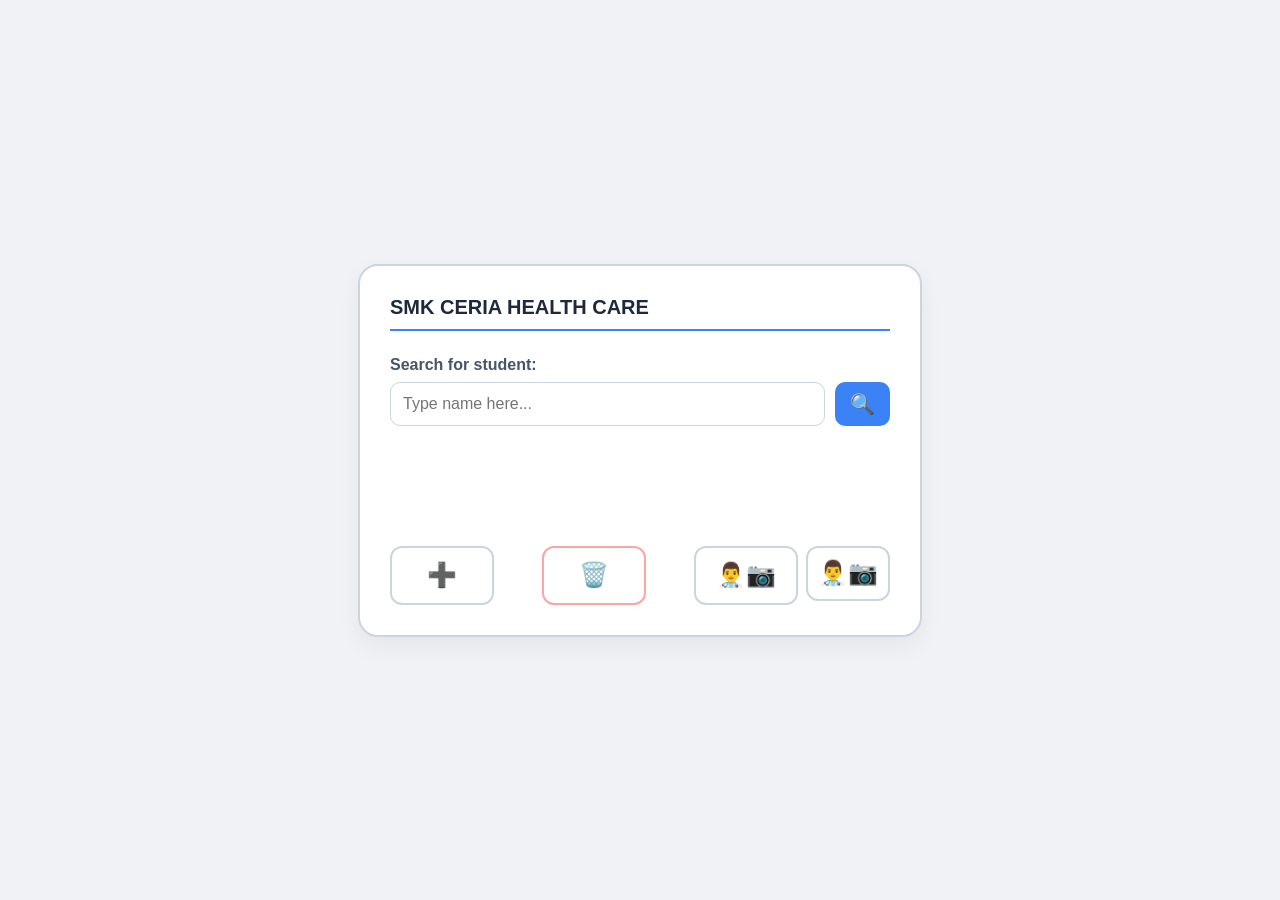
<file: Android-app/app/src/main/assets/health-care-main/index.html>
<!DOCTYPE html>
<html lang="en">
<head>
    <meta charset="UTF-8">
    <meta name="viewport" content="width=device-width, initial-scale=1.0">
    <title>Dashboard - SMK CERIA HEALTH CARE</title>
    <style>
        body {
            font-family: Arial, Helvetica, sans-serif;
            display: flex;
            justify-content: center;
            align-items: center;
            min-height: 100vh;
            margin: 0;
            background-color: #f0f2f5;
        }

        .dashboard-container {
            background-color: white;
            padding: 30px;
            width: 500px;
            border-radius: 20px;
            border: 2px solid #cbd5e1;
            box-shadow: 0 10px 25px rgba(0, 0, 0, 0.05);
            position: relative;
        }

        h2 {
            margin-top: 0;
            font-size: 20px;
            color: #1e293b;
            border-bottom: 2px solid #3b82f6;
            padding-bottom: 10px;
            margin-bottom: 25px;
        }

        .search-section {
            margin-bottom: 20px;
        }

        label {
            display: block;
            font-weight: bold;
            margin-bottom: 8px;
            color: #475569;
        }

        .search-box {
            display: flex;
            gap: 10px;
        }

        input {
            flex-grow: 1;
            border: 1.5px solid #cbd5e1;
            border-radius: 10px;
            padding: 12px;
            font-size: 16px;
            outline: none;
        }

        .btn-search {
            background-color: #3b82f6;
            color: white;
            border: none;
            border-radius: 10px;
            padding: 0 15px;
            cursor: pointer;
            font-size: 20px;
        }

        #results-area {
            margin-top: 20px;
            min-height: 60px;
        }

        .result-card {
            display: flex;
            justify-content: space-between;
            background-color: #ECEFF1;
            border: 1.5px solid #CFD8DC;
            padding: 15px;
            border-radius: 10px;
            font-weight: bold;
            color: #263238;
        }

        .action-bar {
            margin-top: 40px;
            display: flex;
            justify-content: space-between;
            align-items: center;
        }

        .icon-btn {
            min-width: 80px;
            height: 55px;
            border: 2px solid #cbd5e1;
            background-color: white;
            border-radius: 12px;
            display: flex;
            justify-content: center;
            align-items: center;
            font-size: 24px;
            cursor: pointer;
            position: relative;
            transition: all 0.2s;
            text-decoration: none;
            color: black;
            padding: 0 10px;
        }

        .icon-btn:hover {
            border-color: #3b82f6;
            background-color: #eff6ff;
            transform: translateY(-3px);
        }

        .icon-btn::after {
            content: attr(data-tooltip);
            position: absolute;
            bottom: 65px;
            background-color: #1e293b;
            color: white;
            font-size: 12px;
            padding: 5px 10px;
            border-radius: 5px;
            white-space: nowrap;
            opacity: 0;
            pointer-events: none;
            transition: opacity 0.2s;
        }

        .icon-btn:hover::after {
            opacity: 1;
        }

        /* Removed btn-emergency styles */
        .btn-camera:hover { background-color: #f0fdf4; border-color: #22c55e; }

        /* Red Reset Button Style */
        .btn-reset {
            color: #ef4444 !important;
            border-color: #fca5a5 !important;
        }

        .btn-reset:hover {
            background-color: #fef2f2 !important;
            border-color: #ef4444 !important;
            transform: translateY(-2px);
        }
    </style>
</head>
<body>

    <div class="dashboard-container">
        <h2>SMK CERIA HEALTH CARE</h2>

        <div class="search-section">
            <label>Search for student:</label>
            <div class="search-box">
                <input type="text" id="searchInput" placeholder="Type name here...">
                <button class="btn-search" onclick="showResult()">🔍</button>
            </div>
        </div>

        <div id="results-area"></div>

        <div class="action-bar">
            <a href="add-profile.html" class="icon-btn" data-tooltip="Add Student Profile">➕</a>
            
            <a href="reset.html" class="icon-btn btn-reset" data-tooltip="Erase all data (Temporary)">🗑️</a>
            
            <div style="display: flex; gap: 8px;">
                <a href="camera.html" class="icon-btn btn-camera" data-tooltip="Camera Test">👨‍⚕️📷</a>

                <button onclick="startAndroidCamera()" class="icon-btn btn-camera" data-tooltip="Camera Test" style="border: 2px solid #cbd5e1; background: white;">👨‍⚕️📷</button>

                <script>
                    function startAndroidCamera() {
                        if (window.Android) {
                            window.Android.startAIScan(); // 调用 Android 端的接口
                        } else {
                            // 如果是在普通浏览器打开，就走原来的逻辑或提示
                            window.location.href = "camera.html";
                        }
                    }

                    // ... 原有的 showResult 函数保持不变 ...
                </script>
            </div>
        </div>
    </div>

    <script>
        function showResult() {
            const query = document.getElementById('searchInput').value.trim().toLowerCase();
            const resultsArea = document.getElementById('results-area');
            
            const studentList = JSON.parse(localStorage.getItem('allStudents')) || [];
            const foundStudent = studentList.find(s => s.name.toLowerCase() === query);
            
            if(foundStudent) {
                localStorage.setItem('currentStudentName', foundStudent.name);

                resultsArea.innerHTML = `
                    <a href="student-profile.html" style="text-decoration: none; display: block;">
                        <div class="result-card" style="cursor: pointer;">
                            <span>Name: ${foundStudent.name}</span>
                            <span>Class: ${foundStudent.class}</span>
                        </div>
                    </a>
                `;
            } else if (query !== "") {
                resultsArea.innerHTML = `
                    <div class="result-card" style="background-color: #f1f5f9; border-color: #cbd5e1; color: #64748b;">
                        <span>No student found with that name.</span>
                    </div>
                `;
            }
        }

        // Removed triggerCall() function
    </script>
</body>
</html>
</file>
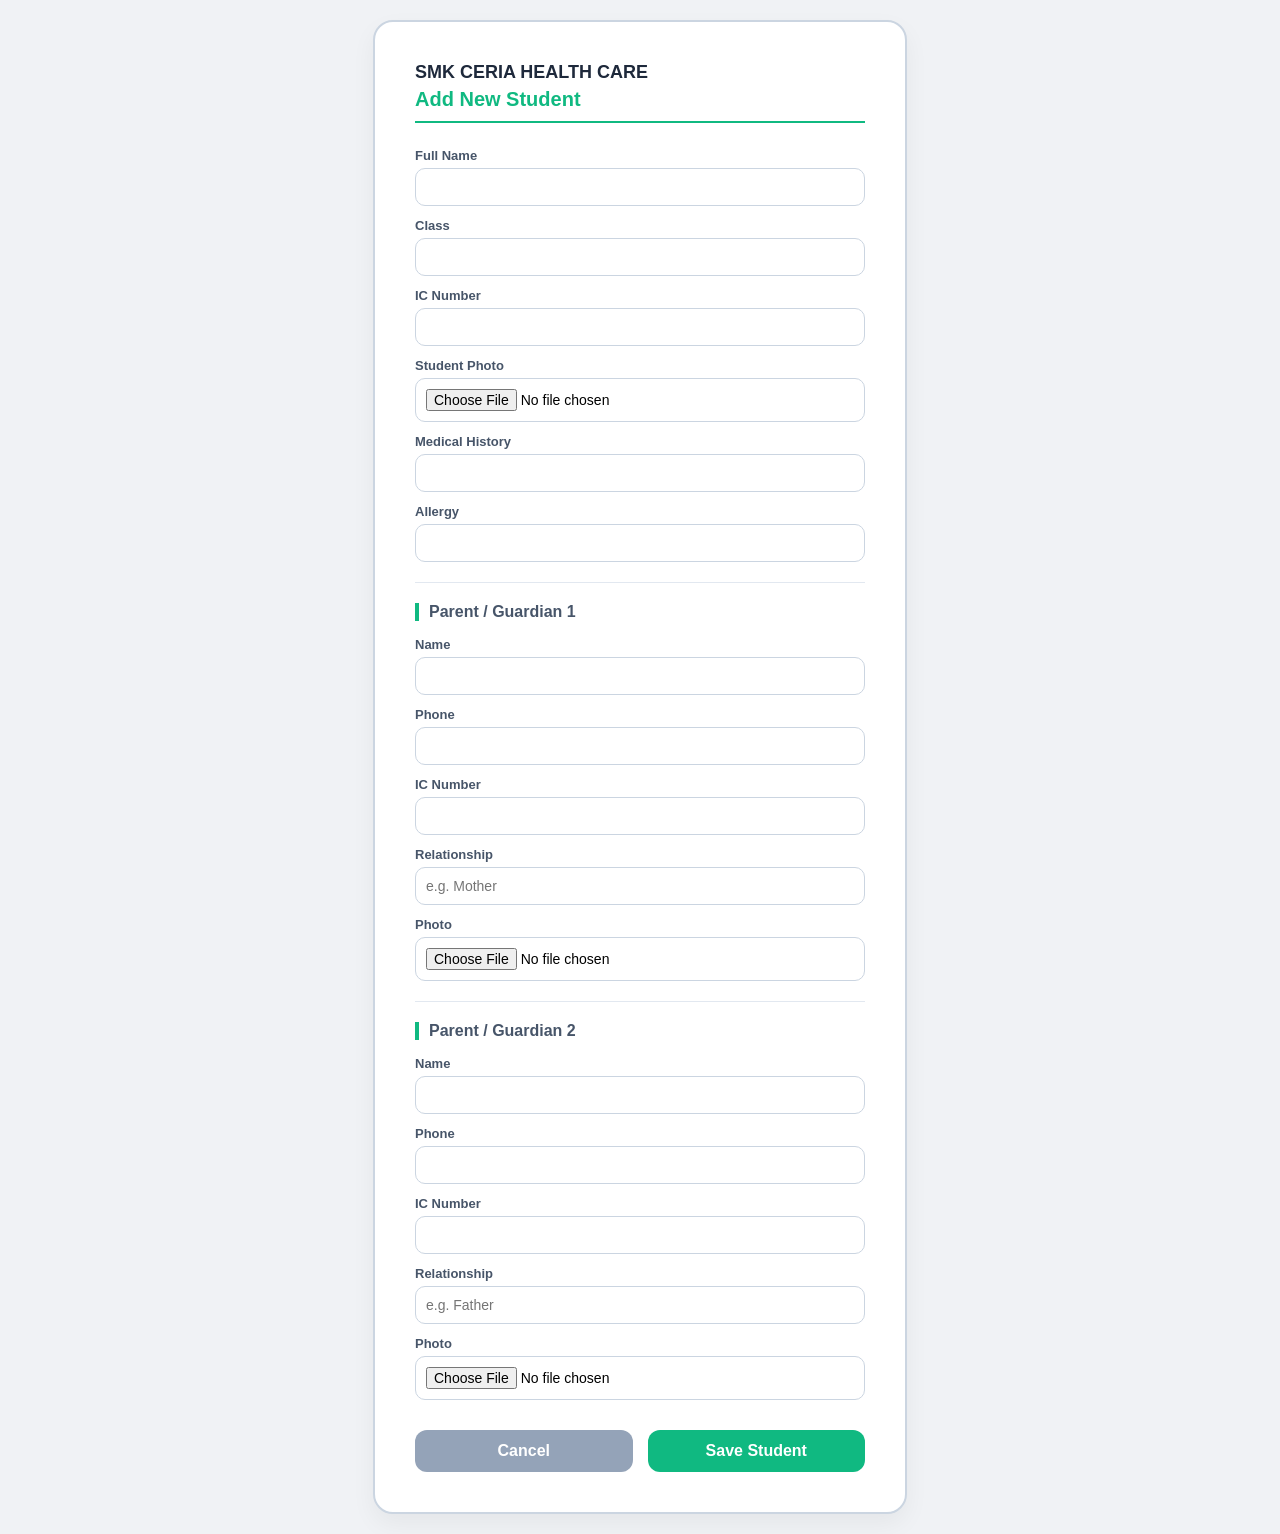
<file: Android-app/app/src/main/assets/health-care-main/add-profile.html>
<!DOCTYPE html>
<html lang="en">
<head>
    <meta charset="UTF-8">
    <meta name="viewport" content="width=device-width, initial-scale=1.0">
    <title>Add Student - SMK CERIA HEALTH CARE</title>
    <style>
        body { font-family: Arial, Helvetica, sans-serif; display: flex; justify-content: center; align-items: center; min-height: 100vh; margin: 0; background-color: #f0f2f5; padding: 20px 0; }
        .edit-container { background-color: white; padding: 40px; width: 450px; border-radius: 20px; border: 2px solid #cbd5e1; box-shadow: 0 10px 25px rgba(0, 0, 0, 0.05); }
        .header-title { font-size: 18px; font-weight: bold; color: #1e293b; margin-bottom: 5px; }
        h2 { margin: 0 0 25px 0; font-size: 20px; color: #10b981; border-bottom: 2px solid #10b981; padding-bottom: 10px; }
        h3 { font-size: 16px; color: #475569; margin-top: 20px; border-left: 4px solid #10b981; padding-left: 10px; }
        .input-group { margin-bottom: 12px; }
        label { display: block; font-weight: bold; margin-bottom: 5px; color: #475569; font-size: 13px; }
        input { width: 100%; box-sizing: border-box; border: 1.5px solid #cbd5e1; border-radius: 10px; padding: 10px; font-size: 14px; outline: none; }
        input:focus { border-color: #10b981; }
        hr { border: 0; border-top: 1.5px solid #e2e8f0; margin: 20px 0; }
        .button-container { display: flex; gap: 15px; margin-top: 30px; }
        button { flex: 1; border: none; padding: 12px; font-size: 16px; font-weight: bold; border-radius: 12px; cursor: pointer; transition: 0.2s; }
        .btn-cancel { background-color: #94a3b8; color: white; }
        .btn-save { background-color: #10b981; color: white; }
    </style>
</head>
<body>
    <div class="edit-container">
        <div class="header-title">SMK CERIA HEALTH CARE</div>
        <h2>Add New Student</h2>
        
        <div class="input-group"><label>Full Name</label><input type="text" id="add-name"></div>
        <div class="input-group"><label>Class</label><input type="text" id="add-class"></div>
        <div class="input-group"><label>IC Number</label><input type="text" id="add-ic"></div>
        <div class="input-group"><label>Student Photo</label><input type="file" id="add-pic-student" accept="image/*"></div>
        <div class="input-group"><label>Medical History</label><input type="text" id="add-history"></div>
        <div class="input-group"><label>Allergy</label><input type="text" id="add-allergy"></div>

        <hr>
        <h3>Parent / Guardian 1</h3>
        <div class="input-group"><label>Name</label><input type="text" id="p1-name"></div>
        <div class="input-group"><label>Phone</label><input type="text" id="p1-phone"></div>
        <div class="input-group"><label>IC Number</label><input type="text" id="p1-ic"></div>
        <div class="input-group"><label>Relationship</label><input type="text" id="p1-rel" placeholder="e.g. Mother"></div>
        <div class="input-group"><label>Photo</label><input type="file" id="p1-pic" accept="image/*"></div>

        <hr>
        <h3>Parent / Guardian 2</h3>
        <div class="input-group"><label>Name</label><input type="text" id="p2-name"></div>
        <div class="input-group"><label>Phone</label><input type="text" id="p2-phone"></div>
        <div class="input-group"><label>IC Number</label><input type="text" id="p2-ic"></div>
        <div class="input-group"><label>Relationship</label><input type="text" id="p2-rel" placeholder="e.g. Father"></div>
        <div class="input-group"><label>Photo</label><input type="file" id="p2-pic" accept="image/*"></div>
        
        <div class="button-container">
            <button class="btn-cancel" onclick="window.location.href='index.html'">Cancel</button>
            <button class="btn-save" onclick="addNewStudent()">Save Student</button>
        </div>
    </div>

    <script>
        const toBase64 = file => new Promise((resolve, reject) => {
            const reader = new FileReader();
            reader.readAsDataURL(file);
            reader.onload = () => resolve(reader.result);
            reader.onerror = error => reject(error);
        });

        async function addNewStudent() {
            let studentList = JSON.parse(localStorage.getItem('allStudents')) || [];
            
            const newStudent = {
                name: document.getElementById('add-name').value,
                class: document.getElementById('add-class').value,
                icNumber: document.getElementById('add-ic').value,
                history: document.getElementById('add-history').value,
                allergy: document.getElementById('add-allergy').value,
                studentPic: "",
                parents: [
                    {
                        name: document.getElementById('p1-name').value,
                        phone: document.getElementById('p1-phone').value,
                        ic: document.getElementById('p1-ic').value,
                        rel: document.getElementById('p1-rel').value,
                        pic: ""
                    },
                    {
                        name: document.getElementById('p2-name').value,
                        phone: document.getElementById('p2-phone').value,
                        ic: document.getElementById('p2-ic').value,
                        rel: document.getElementById('p2-rel').value,
                        pic: ""
                    }
                ]
            };

            const sFile = document.getElementById('add-pic-student').files[0];
            if (sFile) newStudent.studentPic = await toBase64(sFile);
            
            const p1File = document.getElementById('p1-pic').files[0];
            if (p1File) newStudent.parents[0].pic = await toBase64(p1File);

            const p2File = document.getElementById('p2-pic').files[0];
            if (p2File) newStudent.parents[1].pic = await toBase64(p2File);

            studentList.push(newStudent);
            localStorage.setItem('allStudents', JSON.stringify(studentList));
            localStorage.setItem('currentStudentName', newStudent.name);
            window.location.href = 'student-profile.html';
        }
    </script>
</body>
</html>
</file>
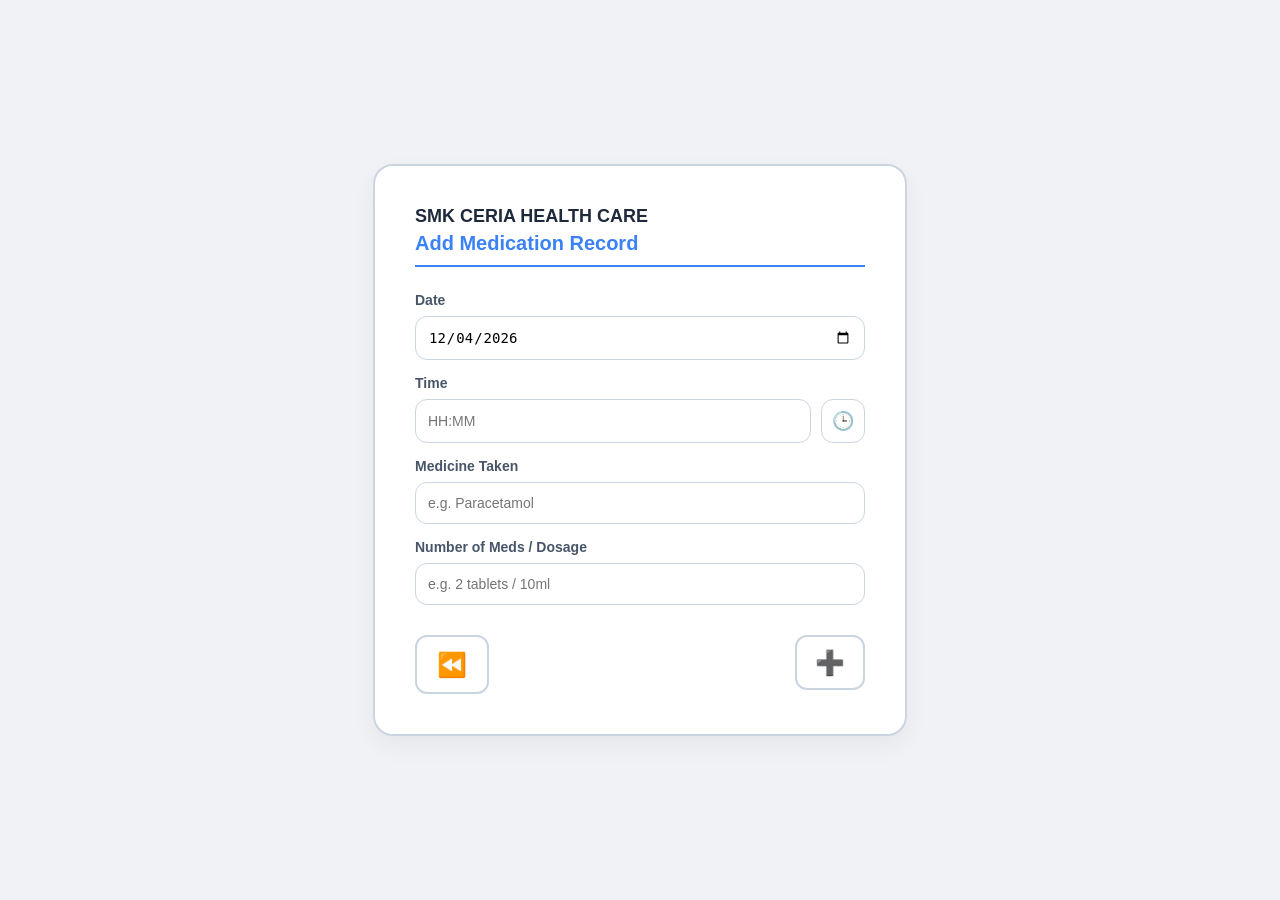
<file: Android-app/app/src/main/assets/health-care-main/add-record.html>
<!DOCTYPE html>
<html lang="en">
<head>
    <meta charset="UTF-8">
    <meta name="viewport" content="width=device-width, initial-scale=1.0">
    <title>Add Record - SMK CERIA HEALTH CARE</title>
    <style>
        body { 
            font-family: Arial, Helvetica, sans-serif; 
            display: flex; 
            justify-content: center; 
            align-items: center; 
            min-height: 100vh; 
            margin: 0; 
            background-color: #f0f2f5; 
        }

        .form-container { 
            background-color: white; 
            padding: 40px; 
            width: 450px; 
            border-radius: 20px; 
            border: 2px solid #cbd5e1; 
            box-shadow: 0 10px 25px rgba(0, 0, 0, 0.05); 
        }

        .header-title { font-size: 18px; font-weight: bold; color: #1e293b; margin-bottom: 5px; }
        
        h2 { 
            margin: 0 0 25px 0; 
            font-size: 20px; 
            color: #3b82f6; 
            border-bottom: 2px solid #3b82f6; 
            padding-bottom: 10px; 
        }

        .form-group { margin-bottom: 15px; }

        label { 
            display: block; 
            margin-bottom: 8px; 
            font-size: 14px; 
            font-weight: bold; 
            color: #475569; 
        }

        input { 
            width: 100%; 
            padding: 12px; 
            border: 1.5px solid #cbd5e1; 
            border-radius: 12px; 
            box-sizing: border-box; 
            font-size: 14px; 
            transition: border-color 0.2s;
        }

        input:focus { outline: none; border-color: #3b82f6; }

        /* Time Selection Group */
        .time-input-container {
            display: flex;
            gap: 10px;
        }
        
        .btn-time-option {
            background: white;
            border: 1.5px solid #cbd5e1;
            border-radius: 12px;
            padding: 10px;
            cursor: pointer;
            font-size: 18px;
            transition: all 0.2s;
        }

        .btn-time-option:hover { border-color: #3b82f6; background-color: #eff6ff; }

        /* Footer Actions */
        .footer-actions {
            display: flex;
            justify-content: space-between;
            margin-top: 30px;
        }

        .icon-btn {
            display: inline-flex;
            justify-content: center;
            align-items: center;
            width: 70px;
            height: 55px;
            border: 2px solid #cbd5e1;
            background-color: white;
            border-radius: 12px;
            cursor: pointer;
            position: relative;
            transition: all 0.2s;
            text-decoration: none;
            color: black;
            font-size: 24px;
        }

        .icon-btn:hover {
            border-color: #3b82f6;
            background-color: #eff6ff;
            transform: translateY(-3px);
        }

        /* Tooltip logic */
        .icon-btn::after {
            content: attr(data-tooltip);
            position: absolute;
            bottom: 65px;
            background-color: #1e293b;
            color: white;
            font-size: 12px;
            padding: 5px 10px;
            border-radius: 5px;
            white-space: nowrap;
            opacity: 0;
            pointer-events: none;
            transition: opacity 0.2s;
        }

        .icon-btn:hover::after { opacity: 1; }

        /* Modal Style (Same as Calling Popup) */
        .modal-overlay {
            display: none;
            position: fixed;
            top: 0; left: 0; width: 100%; height: 100%;
            background: rgba(0,0,0,0.4);
            justify-content: center;
            align-items: center;
            z-index: 1000;
        }

        .modal-box {
            background: white;
            padding: 30px;
            border-radius: 20px;
            width: 320px;
            text-align: center;
            border: 2px solid #cbd5e1;
        }

        .modal-box h3 { margin-top: 0; color: #1e293b; font-size: 18px; }

        .modal-btn {
            display: block;
            width: 100%;
            padding: 12px;
            margin: 10px 0;
            border: 1.5px solid #3b82f6;
            background: white;
            color: #3b82f6;
            border-radius: 10px;
            font-weight: bold;
            cursor: pointer;
            transition: all 0.2s;
        }

        .modal-btn:hover { background: #eff6ff; }
        .modal-btn.secondary { border-color: #64748b; color: #64748b; }
    </style>
</head>
<body>

<div class="form-container">
    <div class="header-title">SMK CERIA HEALTH CARE</div>
    <h2 id="studentHeading">Add Medication Record</h2>

    <div class="form-group">
        <label>Date</label>
        <input type="date" id="med-date">
    </div>

    <div class="form-group">
        <label>Time</label>
        <div class="time-input-container">
            <input type="text" id="med-time" placeholder="HH:MM" readonly>
            <button class="btn-time-option" onclick="openTimeModal()" title="Select Time Mode">🕒</button>
        </div>
    </div>

    <div class="form-group">
        <label>Medicine Taken</label>
        <input type="text" id="med-name" placeholder="e.g. Paracetamol">
    </div>

    <div class="form-group">
        <label>Number of Meds / Dosage</label>
        <input type="text" id="med-amount" placeholder="e.g. 2 tablets / 10ml">
    </div>

    <div class="footer-actions">
        <a href="records.html" class="icon-btn" data-tooltip="Back to records">⏪</a>
        <button class="icon-btn" data-tooltip="Add record" onclick="saveRecord()">➕</button>
    </div>
</div>

<div class="modal-overlay" id="timeModal">
    <div class="modal-box">
        <h3>Select Time Option</h3>
        <button class="modal-btn" onclick="setAutoTime()">⏱️ Use System Time</button>
        <button class="modal-btn" onclick="setManualTime()">⌨️ Type Manually</button>
        <button class="modal-btn secondary" onclick="closeModal()">Cancel</button>
    </div>
</div>

<script>
    // Set default date to today
    document.getElementById('med-date').valueAsDate = new Date();

    const currentStudent = localStorage.getItem('currentStudentName');
    if(currentStudent) {
        document.getElementById('studentHeading').innerText = `Record for ${currentStudent}`;
    }

    function openTimeModal() {
        document.getElementById('timeModal').style.display = 'flex';
    }

    function closeModal() {
        document.getElementById('timeModal').style.display = 'none';
    }

    function setAutoTime() {
        const now = new Date();
        const hours = String(now.getHours()).padStart(2, '0');
        const minutes = String(now.getMinutes()).padStart(2, '0');
        document.getElementById('med-time').value = `${hours}:${minutes}`;
        document.getElementById('med-time').readOnly = true;
        closeModal();
    }

    function setManualTime() {
        const timeInput = document.getElementById('med-time');
        timeInput.readOnly = false;
        timeInput.value = "";
        timeInput.placeholder = "Enter HH:MM";
        timeInput.focus();
        closeModal();
    }

    function saveRecord() {
        const date = document.getElementById('med-date').value;
        const time = document.getElementById('med-time').value;
        const name = document.getElementById('med-name').value;
        const amount = document.getElementById('med-amount').value;

        if(!date || !time || !name || !amount) {
            alert("Please fill in all fields.");
            return;
        }

        // Create the record object
        const newRecord = {
            id: Date.now(), 
            date: date,
            time: time,
            name: name,
            amount: amount
        };

        // Save to a unique key for THIS student
        const storageKey = `medRecords_${currentStudent}`;
        const existingRecords = JSON.parse(localStorage.getItem(storageKey)) || [];
        
        existingRecords.push(newRecord);
        localStorage.setItem(storageKey, JSON.stringify(existingRecords));

        alert("Record saved successfully!");
        window.location.href = 'records.html';
    }
</script>

</body>
</html>
</file>
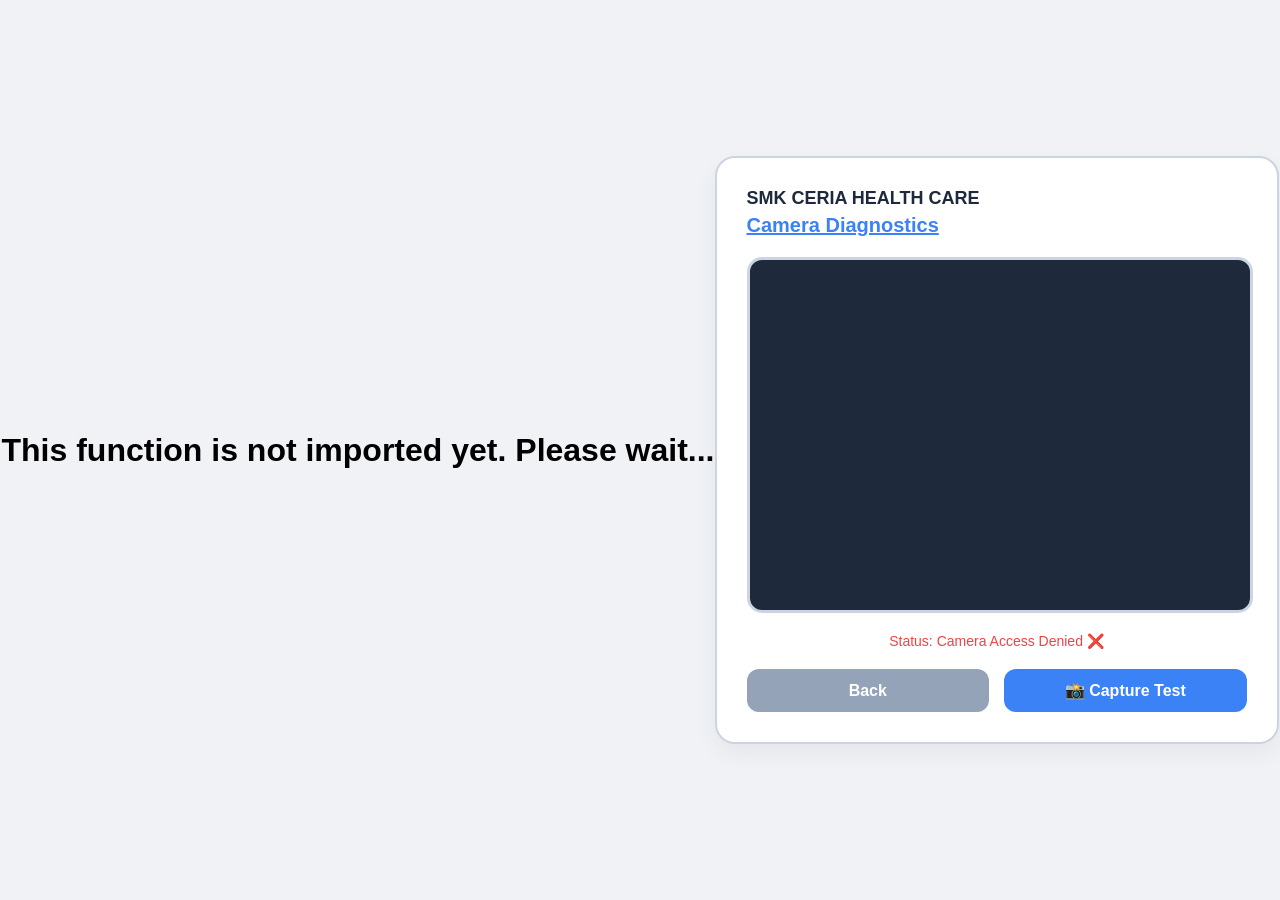
<file: Android-app/app/src/main/assets/health-care-main/camera-test.html>
<!DOCTYPE html>
<html lang="en">
<head>
    <meta charset="UTF-8">
    <meta name="viewport" content="width=device-width, initial-scale=1.0">
    <title>Camera Test - SMK CERIA HEALTH CARE</title>
    <style>
        body {
            font-family: Arial, Helvetica, sans-serif;
            display: flex;
            justify-content: center;
            align-items: center;
            min-height: 100vh;
            margin: 0;
            background-color: #f0f2f5;
        }

        .camera-container {
            background-color: white;
            padding: 30px;
            width: 500px;
            border-radius: 20px;
            border: 2px solid #cbd5e1;
            box-shadow: 0 10px 25px rgba(0, 0, 0, 0.05);
            text-align: center;
        }

        .header-title {
            font-size: 18px;
            font-weight: bold;
            color: #1e293b;
            margin-bottom: 5px;
            text-align: left;
        }

        h2 {
            margin: 0 0 20px 0;
            font-size: 20px;
            text-decoration: underline;
            color: #3b82f6;
            text-align: left;
        }

        /* The Video Frame */
        #video-viewport {
            width: 100%;
            height: 350px;
            background-color: #1e293b;
            border-radius: 15px;
            overflow: hidden;
            border: 3px solid #cbd5e1;
            margin-bottom: 20px;
            display: flex;
            justify-content: center;
            align-items: center;
        }

        video {
            width: 100%;
            height: 100%;
            object-fit: cover;
            transform: scaleX(-1); /* Mirrors the camera so it feels natural */
        }

        .status-msg {
            color: #64748b;
            font-size: 14px;
            margin-bottom: 20px;
        }

        .button-container {
            display: flex;
            gap: 15px;
        }

        button {
            flex: 1;
            border: none;
            padding: 12px;
            font-size: 16px;
            font-weight: bold;
            border-radius: 12px;
            cursor: pointer;
            transition: 0.2s;
        }

        .btn-back { background-color: #94a3b8; color: white; }
        .btn-capture { background-color: #3b82f6; color: white; }
        
        button:hover { opacity: 0.9; }
        button:active { transform: scale(0.98); }
    </style>
</head>
<body>

    <h1> This function is not imported yet. Please wait...</h1>

    <div class="camera-container">
        <div class="header-title">SMK CERIA HEALTH CARE</div>
        <h2>Camera Diagnostics</h2>

        <div id="video-viewport">
            <video id="webcam" autoplay playsinline></video>
        </div>

        <p class="status-msg" id="status">Status: Waiting for permission...</p>

        <div class="button-container">
            <button class="btn-back" onclick="stopCamera()">Back</button>
            <button class="btn-capture" onclick="takePhoto()">📸 Capture Test</button>
        </div>
    </div>

    <script>
        const video = document.getElementById('webcam');
        const statusText = document.getElementById('status');

        // Start the camera automatically when the page loads
        async function startCamera() {
            try {
                const stream = await navigator.mediaDevices.getUserMedia({ video: true });
                video.srcObject = stream;
                statusText.innerText = "Status: Camera Live 🟢";
            } catch (err) {
                console.error("Error accessing camera: ", err);
                statusText.innerText = "Status: Camera Access Denied ❌";
                statusText.style.color = "#ef4444";
            }
        }

        function stopCamera() {
            const stream = video.srcObject;
            if (stream) {
                const tracks = stream.getTracks();
                tracks.forEach(track => track.stop());
            }
            window.location.href = 'index.html';
        }

        function takePhoto() {
            alert("Snapshot captured! Diagnostic test passed.");
            // In a real app, you would draw the video frame to a <canvas> here.
        }

        // Initialize camera
        startCamera();
    </script>
</body>
</html>
</file>
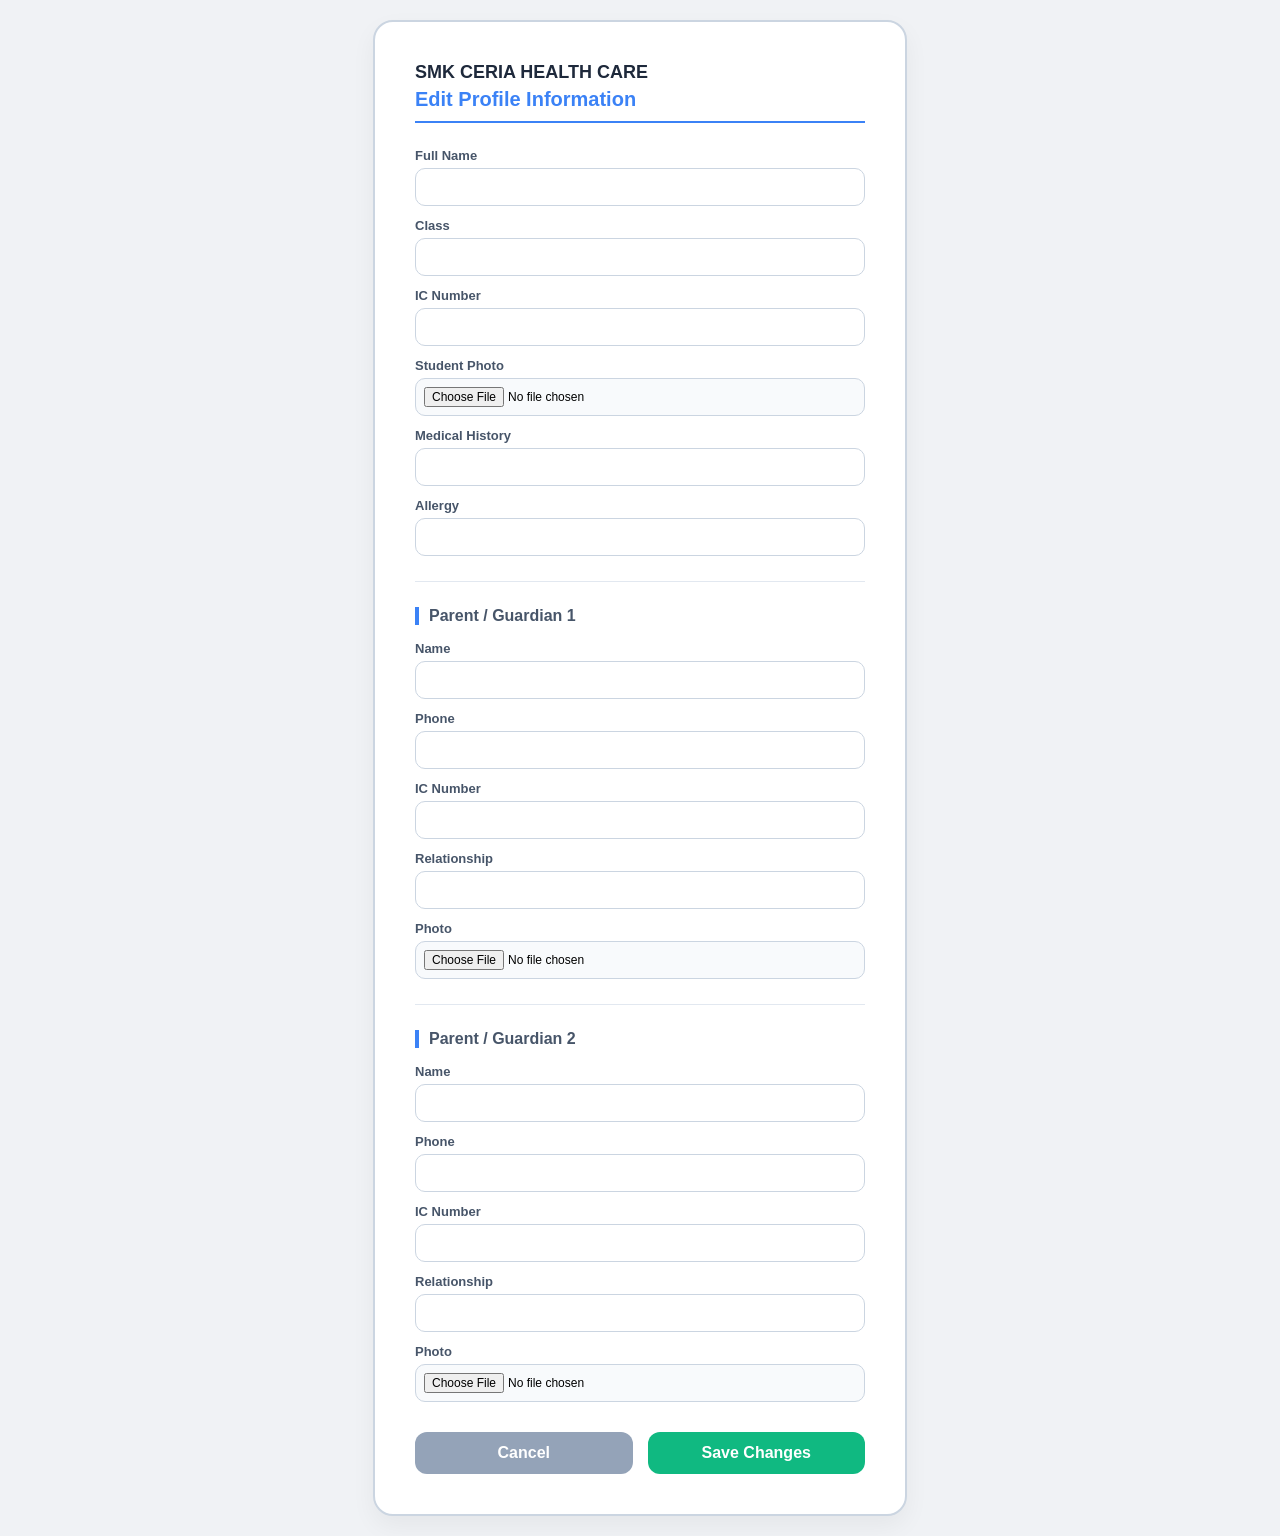
<file: Android-app/app/src/main/assets/health-care-main/edit-profile.html>
<!DOCTYPE html>
<html lang="en">
<head>
    <meta charset="UTF-8">
    <meta name="viewport" content="width=device-width, initial-scale=1.0">
    <title>Edit Profile - SMK CERIA HEALTH CARE</title>
    <style>
        body { font-family: Arial, Helvetica, sans-serif; display: flex; justify-content: center; align-items: center; min-height: 100vh; margin: 0; background-color: #f0f2f5; padding: 20px 0; }
        .edit-container { background-color: white; padding: 40px; width: 450px; border-radius: 20px; border: 2px solid #cbd5e1; box-shadow: 0 10px 25px rgba(0, 0, 0, 0.05); }
        .header-title { font-size: 18px; font-weight: bold; color: #1e293b; margin-bottom: 5px; }
        h2 { margin: 0 0 25px 0; font-size: 20px; color: #3b82f6; border-bottom: 2px solid #3b82f6; padding-bottom: 10px; }
        h3 { font-size: 16px; color: #475569; margin-top: 20px; border-left: 4px solid #3b82f6; padding-left: 10px; }
        .input-group { margin-bottom: 12px; }
        label { display: block; font-weight: bold; margin-bottom: 5px; color: #475569; font-size: 13px; }
        input { width: 100%; box-sizing: border-box; border: 1.5px solid #cbd5e1; border-radius: 10px; padding: 10px; font-size: 14px; outline: none; transition: border-color 0.3s; }
        input:focus { border-color: #3b82f6; }
        input[type="file"] { padding: 8px; background-color: #f8fafc; font-size: 12px; }
        hr { border: 0; border-top: 1.5px solid #e2e8f0; margin: 25px 0; }
        .button-container { display: flex; gap: 15px; margin-top: 30px; }
        button { flex: 1; border: none; padding: 12px; font-size: 16px; font-weight: bold; border-radius: 12px; cursor: pointer; transition: 0.2s; }
        .btn-cancel { background-color: #94a3b8; color: white; }
        .btn-save { background-color: #10b981; color: white; }
        button:active { transform: scale(0.98); }
    </style>
</head>
<body>

    <div class="edit-container">
        <div class="header-title">SMK CERIA HEALTH CARE</div>
        <h2>Edit Profile Information</h2>
        
        <div class="input-group"><label>Full Name</label><input type="text" id="edit-name"></div>
        <div class="input-group"><label>Class</label><input type="text" id="edit-class"></div>
        <div class="input-group"><label>IC Number</label><input type="text" id="edit-ic"></div>
        <div class="input-group"><label>Student Photo</label><input type="file" id="edit-pic-student" accept="image/*"></div>
        <div class="input-group"><label>Medical History</label><input type="text" id="edit-history"></div>
        <div class="input-group"><label>Allergy</label><input type="text" id="edit-allergy"></div>

        <hr>
        <h3>Parent / Guardian 1</h3>
        <div class="input-group"><label>Name</label><input type="text" id="p1-name"></div>
        <div class="input-group"><label>Phone</label><input type="text" id="p1-phone"></div>
        <div class="input-group"><label>IC Number</label><input type="text" id="p1-ic"></div>
        <div class="input-group"><label>Relationship</label><input type="text" id="p1-rel"></div>
        <div class="input-group"><label>Photo</label><input type="file" id="p1-pic" accept="image/*"></div>

        <hr>
        <h3>Parent / Guardian 2</h3>
        <div class="input-group"><label>Name</label><input type="text" id="p2-name"></div>
        <div class="input-group"><label>Phone</label><input type="text" id="p2-phone"></div>
        <div class="input-group"><label>IC Number</label><input type="text" id="p2-ic"></div>
        <div class="input-group"><label>Relationship</label><input type="text" id="p2-rel"></div>
        <div class="input-group"><label>Photo</label><input type="file" id="p2-pic" accept="image/*"></div>
        
        <div class="button-container">
            <button class="btn-cancel" onclick="window.location.href='student-profile.html'">Cancel</button>
            <button class="btn-save" onclick="updateProfile()">Save Changes</button>
        </div>
    </div>

    <script>
        const toBase64 = file => new Promise((resolve, reject) => {
            const reader = new FileReader();
            reader.readAsDataURL(file);
            reader.onload = () => resolve(reader.result);
            reader.onerror = error => reject(error);
        });

        async function updateProfile() {
            let studentList = JSON.parse(localStorage.getItem('allStudents')) || [];
            const originalName = localStorage.getItem('currentStudentName');

            // Find existing data to preserve images if new ones aren't uploaded
            const existingStudent = studentList.find(s => s.name === originalName);

            const studentData = {
                name: document.getElementById('edit-name').value,
                class: document.getElementById('edit-class').value,
                icNumber: document.getElementById('edit-ic').value,
                history: document.getElementById('edit-history').value,
                allergy: document.getElementById('edit-allergy').value,
                studentPic: existingStudent ? existingStudent.studentPic : "",
                parents: [
                    {
                        name: document.getElementById('p1-name').value,
                        phone: document.getElementById('p1-phone').value,
                        ic: document.getElementById('p1-ic').value,
                        rel: document.getElementById('p1-rel').value,
                        pic: (existingStudent && existingStudent.parents[0]) ? existingStudent.parents[0].pic : ""
                    },
                    {
                        name: document.getElementById('p2-name').value,
                        phone: document.getElementById('p2-phone').value,
                        ic: document.getElementById('p2-ic').value,
                        rel: document.getElementById('p2-rel').value,
                        pic: (existingStudent && existingStudent.parents[1]) ? existingStudent.parents[1].pic : ""
                    }
                ]
            };

            // Process New Student Photo
            const sFile = document.getElementById('edit-pic-student').files[0];
            if (sFile) studentData.studentPic = await toBase64(sFile);

            // Process Parent Photos
            const p1File = document.getElementById('p1-pic').files[0];
            if (p1File) studentData.parents[0].pic = await toBase64(p1File);

            const p2File = document.getElementById('p2-pic').files[0];
            if (p2File) studentData.parents[1].pic = await toBase64(p2File);

            // Update the list
            const index = studentList.findIndex(s => s.name === originalName);
            if (index !== -1) {
                studentList[index] = studentData;
            } else {
                studentList.push(studentData);
            }

            localStorage.setItem('allStudents', JSON.stringify(studentList));
            localStorage.setItem('currentStudentName', studentData.name);

            alert("Data Updated Successfully!");
            window.location.href = 'student-profile.html';
        }

        window.onload = function() {
            const target = localStorage.getItem('currentStudentName');
            const student = (JSON.parse(localStorage.getItem('allStudents')) || []).find(s => s.name === target);

            if(student) {
                document.getElementById('edit-name').value = student.name;
                document.getElementById('edit-class').value = student.class;
                document.getElementById('edit-ic').value = student.icNumber || "";
                document.getElementById('edit-history').value = student.history;
                document.getElementById('edit-allergy').value = student.allergy;
                
                if(student.parents[0]) {
                    document.getElementById('p1-name').value = student.parents[0].name;
                    document.getElementById('p1-phone').value = student.parents[0].phone;
                    document.getElementById('p1-ic').value = student.parents[0].ic || "";
                    document.getElementById('p1-rel').value = student.parents[0].rel || "";
                }
                if(student.parents[1]) {
                    document.getElementById('p2-name').value = student.parents[1].name;
                    document.getElementById('p2-phone').value = student.parents[1].phone;
                    document.getElementById('p2-ic').value = student.parents[1].ic || "";
                    document.getElementById('p2-rel').value = student.parents[1].rel || "";
                }
            }
        };
    </script>
</body>
</html>
</file>
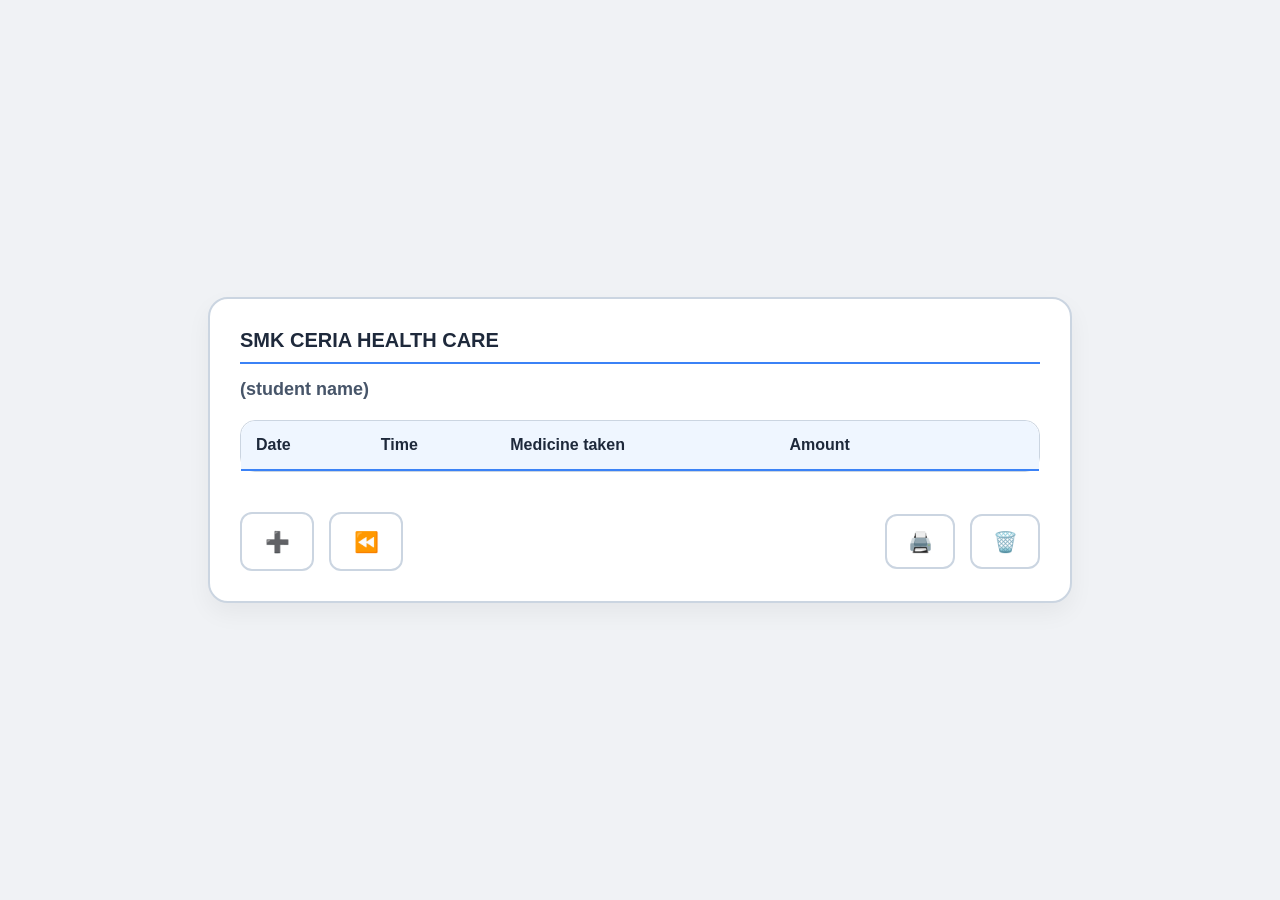
<file: Android-app/app/src/main/assets/health-care-main/records.html>
<!DOCTYPE html>
<html lang="en">
<head>
    <meta charset="UTF-8">
    <meta name="viewport" content="width=device-width, initial-scale=1.0">
    <title>Report - SMK CERIA HEALTH CARE</title>
    <style>
        /* Base styles consistent with index.html */
        body {
            font-family: Arial, Helvetica, sans-serif;
            display: flex;
            justify-content: center;
            align-items: center;
            min-height: 100vh;
            margin: 0;
            background-color: #f0f2f5;
        }

        .report-container {
            background-color: white;
            padding: 30px;
            width: 800px;
            border-radius: 20px;
            border: 2px solid #cbd5e1;
            box-shadow: 0 10px 25px rgba(0, 0, 0, 0.05);
            position: relative;
        }

        h2 {
            margin-top: 0;
            font-size: 20px;
            color: #1e293b;
            border-bottom: 2px solid #3b82f6;
            padding-bottom: 10px;
            margin-bottom: 15px;
        }

        .student-name-header {
            font-weight: bold;
            font-size: 18px;
            color: #475569;
            margin-bottom: 20px;
        }

        /* --- PRINT SECTION STYLES --- */
        #print-only-layout { display: none; }

        .print-card {
            border: 2.5px solid #cbd5e1;
            border-radius: 20px;
            padding: 20px;
            margin-bottom: 20px;
        }

        .print-title {
            font-size: 18px;
            font-weight: bold;
            color: #3b82f6;
            margin-bottom: 15px;
            border-bottom: 1px solid #e2e8f0;
            padding-bottom: 5px;
        }

        .info-layout { display: flex; gap: 25px; margin-bottom: 15px; align-items: center; }

        .p-box {
            width: 100px;
            height: 120px;
            border: 2px solid #cbd5e1;
            border-radius: 15px;
            display: flex;
            justify-content: center;
            align-items: center;
            background-color: #f8fafc;
            overflow: hidden;
            flex-shrink: 0;
        }

        .p-box img { width: 100%; height: 100%; object-fit: cover; }

        .details p { margin: 6px 0; font-size: 15px; color: #334155; }

        .medical-info-print {
            border: 1.5px solid #fca5a5;
            background-color: #fff1f2;
            padding: 15px;
            border-radius: 15px;
            border-left: 6px solid #f43f5e;
            margin-top: 10px;
        }

        /* --- MODERN TABLE STYLES --- */
        table {
            width: 100%;
            border-collapse: separate;
            border-spacing: 0;
            margin-top: 20px;
            border: 1.5px solid #cbd5e1;
            border-radius: 15px;
            overflow: hidden;
        }

        th {
            background-color: #eff6ff;
            text-align: left;
            padding: 15px;
            color: #1e293b;
            border-bottom: 2px solid #3b82f6;
        }

        td { padding: 12px; border-bottom: 1px solid #f1f5f9; color: #475569; }

        /* Buttons & Footer */
        .icon-btn {
            display: inline-flex;
            justify-content: center;
            align-items: center;
            border: 2px solid #cbd5e1;
            background-color: white;
            border-radius: 12px;
            cursor: pointer;
            position: relative;
            transition: all 0.2s;
            text-decoration: none;
            color: black;
            font-size: 20px;
        }

        .icon-btn:hover { border-color: #3b82f6; background-color: #eff6ff; }
        .btn-small { width: 45px; height: 45px; }
        .btn-large { width: 70px; height: 55px; }
        .btn-danger-hover:hover { border-color: #ef4444; background-color: #fef2f2; }

        /* Tooltip logic */
/* Updated Tooltip Logic to prevent cutting off */
        .icon-btn::after {
            content: attr(data-tooltip);
            position: absolute;
            bottom: 110%; /* Move it slightly higher above the button */
            left: 50%;
            transform: translateX(-50%); /* Center the tooltip horizontally */
            background-color: #1e293b;
            color: white;
            font-size: 12px;
            padding: 5px 10px;
            border-radius: 5px;
            white-space: nowrap; /* Keeps text on one line */
            opacity: 0;
            pointer-events: none;
            transition: opacity 0.2s;
            z-index: 1000; /* Ensures it stays on top of other elements */
        }

        .icon-btn:hover::after { 
            opacity: 1; 
        }

        /* Ensure the action cell doesn't clip the tooltip */
        .action-cell {
            overflow: visible !important; /* Allows the tooltip to show outside the cell */
            position: relative;
            width: 60px; /* Give the cell a bit more specific width */
        }

/* Update the table to allow tooltips to overflow the top/bottom */
        #reportTable {
            width: 100%;
            border-collapse: separate;
            border-spacing: 0;
            margin-top: 20px;
            border: 1.5px solid #cbd5e1;
            border-radius: 15px;
            overflow: visible; /* Changed from hidden to visible */
        }
        /* Ensure the first and last rows keep the rounded corners of the table */
        #reportTable tr:first-child th:first-child { border-top-left-radius: 15px; }
        #reportTable tr:first-child th:last-child { border-top-right-radius: 15px; }
        #reportTable tr:last-child td:first-child { border-bottom-left-radius: 15px; }
        #reportTable tr:last-child td:last-child { border-bottom-right-radius: 15px; }
        
        .footer-actions { display: flex; justify-content: space-between; align-items: center; margin-top: 40px; }
        .left-group, .right-group { display: flex; gap: 15px; }
        
        #no-records { text-align: center; padding: 60px; color: #94a3b8; display: none; }

        /* MODAL STYLE (Matching Profile Calling Modal) */
        .modal-overlay {
            display: none;
            position: fixed;
            top: 0; left: 0; width: 100%; height: 100%;
            background: rgba(0,0,0,0.4);
            justify-content: center;
            align-items: center;
            z-index: 1000;
        }

        .modal-box {
            background: white;
            padding: 30px;
            border-radius: 20px;
            width: 320px;
            text-align: center;
            border: 2px solid #cbd5e1;
        }

        .modal-box h3 { margin-top: 0; color: #1e293b; font-size: 18px; margin-bottom: 20px; }

        .modal-btn {
            display: block;
            width: 100%;
            padding: 12px;
            margin: 10px 0;
            border: 1.5px solid #ef4444;
            background: white;
            color: #ef4444;
            border-radius: 10px;
            font-weight: bold;
            cursor: pointer;
            transition: all 0.2s;
        }

        .modal-btn:hover { background: #fef2f2; }
        .modal-btn.secondary { border-color: #64748b; color: #64748b; }
        .modal-btn.secondary:hover { background: #f8fafc; }

        @media print {
            .icon-btn, .footer-actions, .action-cell, h2, .student-name-header, .modal-overlay { display: none !important; }
            body { background: white; padding: 0; display: block; }
            .report-container { border: none; box-shadow: none; width: 100%; margin: 0; padding: 0; }
            #print-only-layout { display: block !important; }
            .print-card, table { border-color: #cbd5e1 !important; }
            th { border-bottom: 2px solid #3b82f6 !important; }
        }

        .log-title-styled {
            margin: 30px 0 15px 0; 
            border-bottom: 2px solid #3b82f6;
            padding-bottom: 8px;
            color: #1e293b;
            font-size: 18px;
            display: flex;
            align-items: center;
            gap: 10px;
            font-weight: bold;
        }
    </style>
</head>
<body>

<div class="report-container">
    <h2>SMK CERIA HEALTH CARE</h2>
    <div class="student-name-header" id="studentNameDisplay">(student name)</div>

    <div id="print-only-layout">
        <h1 style="font-size: 22px; color: #1e293b; margin-bottom: 30px; text-align: center;">Medication & Health Record</h1>
        <div class="print-card">
            <div class="print-title">STUDENT INFORMATION</div>
            <div class="info-layout">
                <div class="p-box" id="pStudentPhoto">🧑‍🎓</div>
                <div class="details">
                    <p><strong>Name:</strong> <span id="pName">---</span></p>
                    <p><strong>Class:</strong> <span id="pClass">---</span></p>
                    <p><strong>IC Number:</strong> <span id="pIC">---</span></p>
                </div>
            </div>
            <div class="medical-info-print">
                <p><strong>Medical History:</strong> <span id="pHistory">---</span></p>
                <p><strong>Allergy:</strong> <span id="pAllergy">---</span></p>
            </div>
        </div>

        <div class="print-card">
            <div class="print-title">PARENTS / GUARDIAN</div>
            <div class="info-layout" style="border-bottom: 1px dashed #cbd5e1; padding-bottom: 15px; margin-bottom: 15px;">
                <div class="p-box" id="p1Photo">👩‍💼</div>
                <div class="details">
                    <p><strong>Name:</strong> <span id="p1Name">---</span> (<span id="p1Rel">---</span>)</p>
                    <p><strong>Phone:</strong> <span id="p1Phone">---</span></p>
                    <p><strong>IC Number:</strong> <span id="p1IC">---</span></p>
                </div>
            </div>
            <div class="info-layout">
                <div class="p-box" id="p2Photo">👨‍💼</div>
                <div class="details">
                    <p><strong>Name:</strong> <span id="p2Name">---</span> (<span id="p2Rel">---</span>)</p>
                    <p><strong>Phone:</strong> <span id="p2Phone">---</span></p>
                    <p><strong>IC Number:</strong> <span id="p2IC">---</span></p>
                </div>
            </div>
        </div>
        <div class="log-title-styled"><span>💊</span> Medication History Log</div>
    </div>

    <table id="reportTable">
        <thead>
            <tr>
                <th>Date</th>
                <th>Time</th>
                <th>Medicine taken</th>
                <th>Amount</th>
                <th class="action-cell"></th>
            </tr>
        </thead>
        <tbody id="recordBody"></tbody>
    </table>

    <div id="no-records">No records</div>

    <div class="footer-actions">
        <div class="left-group">
            <a href="add-record.html" class="icon-btn btn-large" data-tooltip="Add new record">➕</a>
            <a href="student-profile.html" class="icon-btn btn-large" data-tooltip="Back to profile">⏪</a>
        </div>
        <div class="right-group">
            <button class="icon-btn btn-large" data-tooltip="Print report" onclick="window.print()">🖨️</button>
            <button class="icon-btn btn-large btn-danger-hover" data-tooltip="Delete all records" onclick="openDeleteModal('all')">🗑️</button>
        </div>
    </div>
</div>

<div class="modal-overlay" id="deleteModal">
    <div class="modal-box">
        <h3 id="modalTitle">Confirm Delete</h3>
        <p id="modalMsg" style="color: #64748b; font-size: 14px; margin-bottom: 20px;">This action cannot be undone.</p>
        <button class="modal-btn" id="confirmBtn">Confirm Delete</button>
        <button class="modal-btn secondary" onclick="closeModal()">Cancel</button>
    </div>
</div>

<script>
    const currentName = localStorage.getItem('currentStudentName');
    const studentList = JSON.parse(localStorage.getItem('allStudents')) || [];
    const student = studentList.find(s => s.name === currentName);
    const storageKey = `medRecords_${currentName}`;
    let medRecords = JSON.parse(localStorage.getItem(storageKey)) || [];

    let pendingDeleteType = null;
    let pendingDeleteId = null;

    if (student) {
        document.getElementById('studentNameDisplay').innerText = student.name;
        document.getElementById('pName').innerText = student.name;
        document.getElementById('pClass').innerText = student.class;
        document.getElementById('pIC').innerText = student.icNumber || "-";
        document.getElementById('pHistory').innerText = student.history;
        document.getElementById('pAllergy').innerText = student.allergy;
        if (student.studentPic) document.getElementById('pStudentPhoto').innerHTML = `<img src="${student.studentPic}">`;

        if(student.parents) {
            student.parents.forEach((parent, index) => {
                const prefix = index === 0 ? "p1" : "p2";
                if(document.getElementById(`${prefix}Name`)) {
                    document.getElementById(`${prefix}Name`).innerText = parent.name || "N/A";
                    document.getElementById(`${prefix}Phone`).innerText = parent.phone || "N/A";
                    document.getElementById(`${prefix}IC`).innerText = parent.ic || "N/A";
                    document.getElementById(`${prefix}Rel`).innerText = parent.rel || "Guardian";
                    if(parent.pic) document.getElementById(`${prefix}Photo`).innerHTML = `<img src="${parent.pic}">`;
                }
            });
        }
        renderRecords();
    }

    function renderRecords() {
        const body = document.getElementById('recordBody');
        body.innerHTML = ''; 
        medRecords.forEach((rec) => {
            const row = `
                <tr>
                    <td>${rec.date}</td>
                    <td>${rec.time}</td>
                    <td>${rec.name}</td>
                    <td>${rec.amount}</td>
                    <td class="action-cell" style="text-align: right;">
                        <button class="icon-btn btn-small btn-danger-hover" data-tooltip="Delete record" onclick="openDeleteModal('single', ${rec.id})">🗑️</button>
                    </td>
                </tr>
            `;
            body.innerHTML += row;
        });
        checkRecords();
    }

    // Modal Logic
    function openDeleteModal(type, id = null) {
        pendingDeleteType = type;
        pendingDeleteId = id;
        const title = type === 'all' ? "Delete All Records?" : "Delete This Record?";
        const msg = type === 'all' ? "Are you sure you want to clear the entire medication history?" : "Are you sure you want to remove this specific entry?";
        
        document.getElementById('modalTitle').innerText = title;
        document.getElementById('modalMsg').innerText = msg;
        document.getElementById('deleteModal').style.display = 'flex';
        
        document.getElementById('confirmBtn').onclick = () => {
            if(pendingDeleteType === 'all') {
                medRecords = [];
            } else {
                medRecords = medRecords.filter(r => r.id !== pendingDeleteId);
            }
            localStorage.setItem(storageKey, JSON.stringify(medRecords));
            renderRecords();
            closeModal();
        };
    }

    function closeModal() {
        document.getElementById('deleteModal').style.display = 'none';
    }

    function checkRecords() {
        const noRec = document.getElementById('no-records');
        const table = document.getElementById('reportTable');
        if (medRecords.length === 0) {
            table.style.display = 'none';
            noRec.style.display = 'block';
        } else {
            table.style.display = 'table';
            noRec.style.display = 'none';
        }
    }
</script>
</body>
</html>
</file>
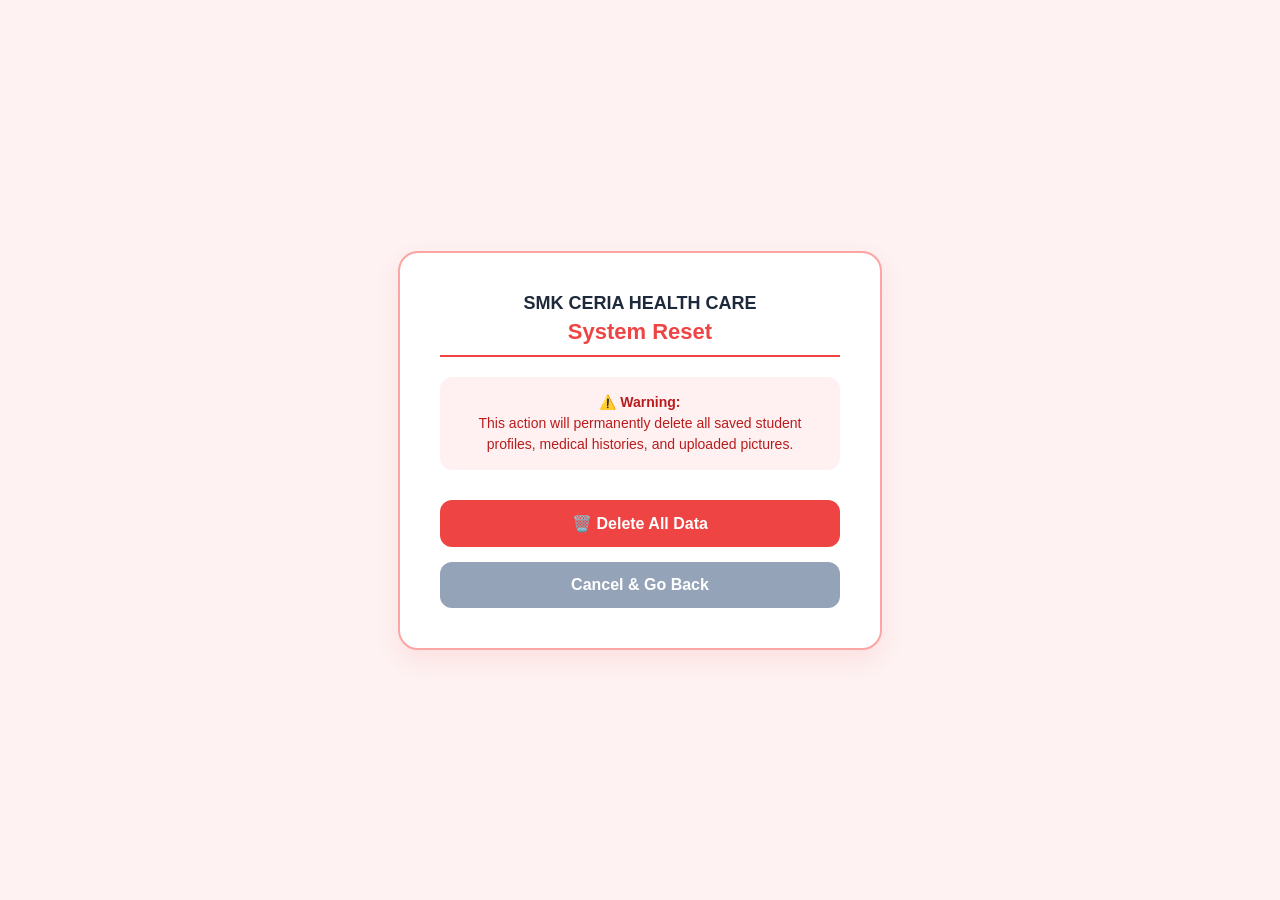
<file: Android-app/app/src/main/assets/health-care-main/reset.html>
<!DOCTYPE html>
<html lang="en">
<head>
    <meta charset="UTF-8">
    <meta name="viewport" content="width=device-width, initial-scale=1.0">
    <title>Reset System - SMK CERIA HEALTH CARE</title>
    <style>
        body {
            font-family: Arial, Helvetica, sans-serif;
            display: flex;
            justify-content: center;
            align-items: center;
            height: 100vh;
            margin: 0;
            background-color: #fef2f2; /* Light red background to show caution */
        }

        .reset-container {
            background-color: white;
            padding: 40px;
            width: 400px;
            border-radius: 20px;
            border: 2px solid #fca5a5;
            box-shadow: 0 10px 25px rgba(239, 68, 68, 0.1);
            text-align: center;
        }

        .header-title {
            font-size: 18px;
            font-weight: bold;
            color: #1e293b;
            margin-bottom: 5px;
        }

        h2 {
            margin: 0 0 20px 0;
            font-size: 22px;
            color: #ef4444; /* Alert Red */
            border-bottom: 2px solid #ef4444;
            padding-bottom: 10px;
        }

        .warning-box {
            background-color: #fff1f2;
            padding: 15px;
            border-radius: 12px;
            color: #b91c1c;
            font-size: 14px;
            line-height: 1.5;
            margin-bottom: 30px;
        }

        .button-container {
            display: flex;
            flex-direction: column;
            gap: 15px;
        }

        button {
            width: 100%;
            border: none;
            padding: 14px;
            font-size: 16px;
            font-weight: bold;
            border-radius: 12px;
            cursor: pointer;
            transition: all 0.2s;
        }

        /* Red Reset Button */
        .btn-reset {
            background-color: #ef4444;
            color: white;
        }

        .btn-reset:hover {
            background-color: #dc2626;
            transform: scale(1.02);
        }

        /* Back Button */
        .btn-back {
            background-color: #94a3b8;
            color: white;
        }

        .btn-back:hover {
            background-color: #64748b;
        }

        button:active {
            transform: scale(0.98);
        }
    </style>
</head>
<body>

    <div class="reset-container">
        <div class="header-title">SMK CERIA HEALTH CARE</div>
        <h2>System Reset</h2>

        <div class="warning-box">
            <strong>⚠️ Warning:</strong><br>
            This action will permanently delete all saved student profiles, medical histories, and uploaded pictures.
        </div>

        <div class="button-container">
            <button class="btn-reset" onclick="performReset()">🗑️ Delete All Data</button>
            <button class="btn-back" onclick="window.location.href='index.html'">Cancel & Go Back</button>
        </div>
    </div>

    <script>
        function performReset() {
            const confirmAction = confirm("Are you absolutely sure? This cannot be undone.");
            
            if (confirmAction) {
                // This is the magic line that clears the browser's memory
                localStorage.clear();
                
                alert("All data cleared. Returning to main page.");
                window.location.href = 'index.html';
            }
        }
    </script>

</body>

</html>
</file>
